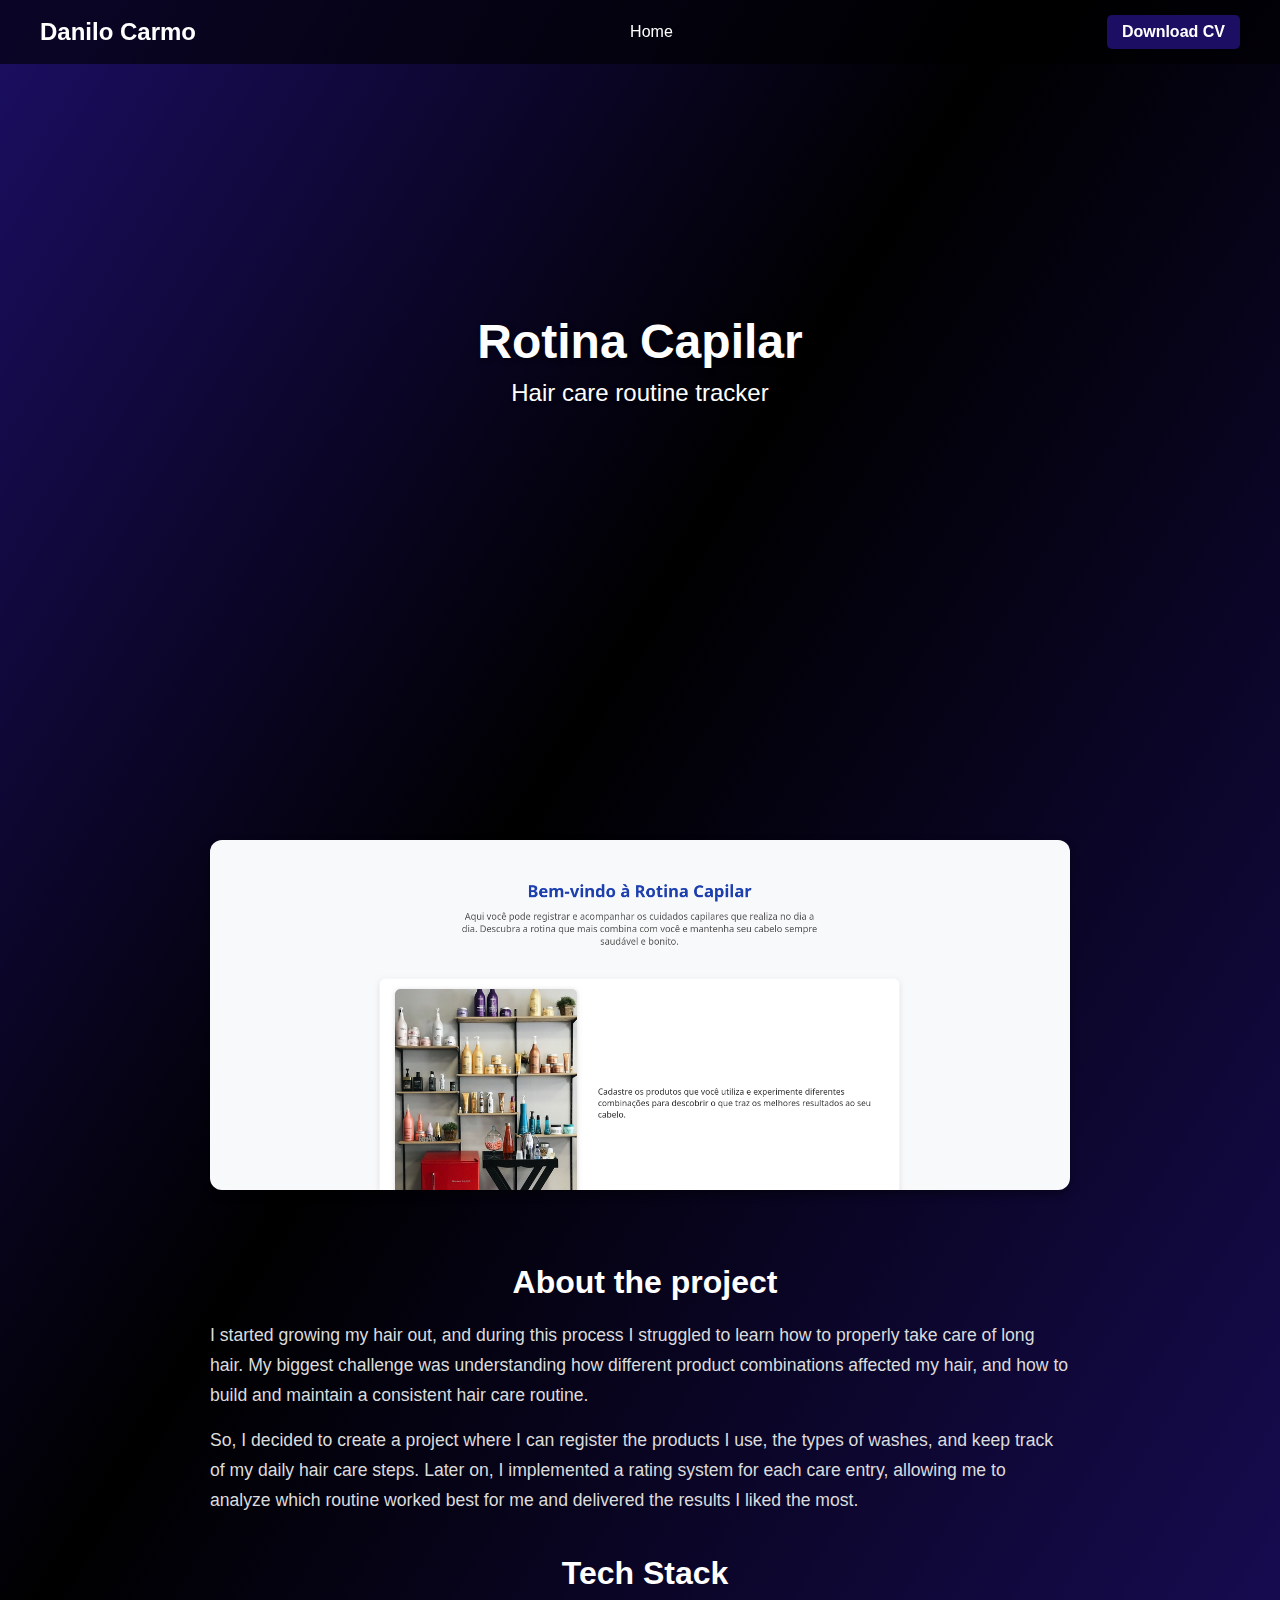
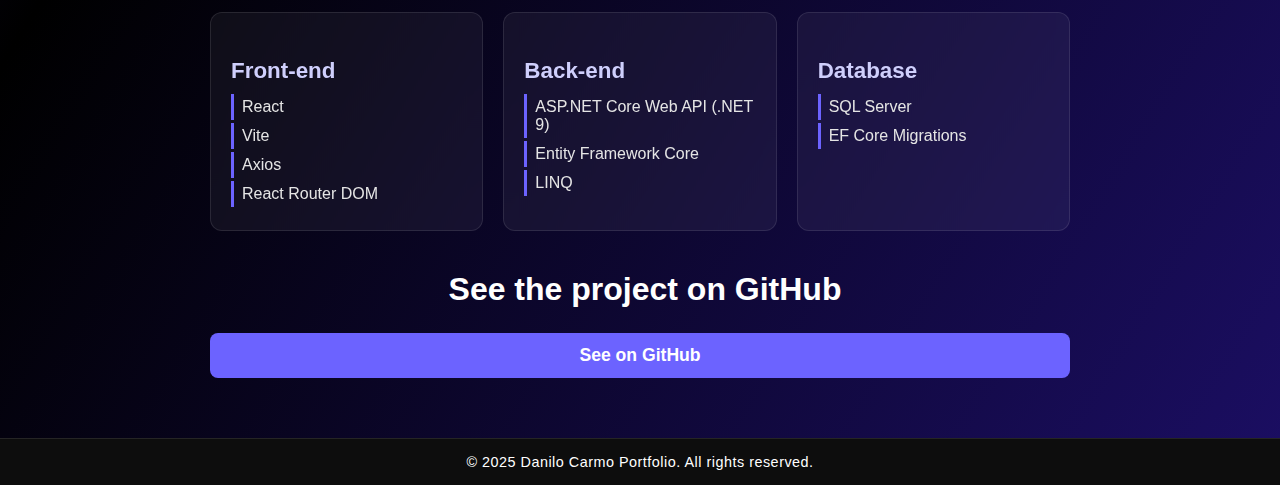
<file: pages/rotina_capilar.html>
<!DOCTYPE html>
<html lang="en">
<head>
    <meta charset="UTF-8">
    <meta name="viewport" content="width=device-width, initial-scale=1.0">
    <title>Rotina Capilar</title>
    <link rel="stylesheet" href="../css/style.css">
    <link rel="stylesheet" href="../css/project.css">
</head>
<body>
    <header class="header">
        <div class="logo">Danilo Carmo</div>
        <nav class="navbar">
            <a href="../index.html">Home</a>
        </nav>
        <a href="../Curriculo_DaniloCarmo.pdf" class="btn-cv" target="_blank">Download CV</a>
    </header>
    <section class="main" id="main">
        <div class="main-content">
            <h1 class="title">Rotina Capilar</h1>
            <p>Hair care routine tracker</p>
        </div>
    </section>
    <section class="project-content" id="overview">
        <img src="../imgs/Home_CuidadosCapilar.png" alt="Project preview">
        <h2>About the project</h2>
        <p>
            I started growing my hair out, and during this process I struggled to learn how to properly take care of long hair. My biggest challenge was understanding how different product combinations affected my hair, and how to build and maintain a consistent hair care routine.
        </p>
        <p>
            So, I decided to create a project where I can register the products I use, the types of washes, and keep track of my daily hair care steps. Later on, I implemented a rating system for each care entry, allowing me to analyze which routine worked best for me and delivered the results I liked the most. 
        </p>
        <h2>Tech Stack</h2>
        <div class="tech-grid">
            <div class="tech-card">
                <h3>Front-end</h3>
                <ul>
                    <li>React</li>
                    <li>Vite</li>
                    <li>Axios</li>
                    <li>React Router DOM</li>
                </ul>
            </div>
            <div class="tech-card">
                <h3>Back-end</h3>
                <ul>
                    <li>ASP.NET Core Web API (.NET 9)</li>
                    <li>Entity Framework Core</li>
                    <li>LINQ</li>
                </ul>
            </div>
            <div class="tech-card">
                <h3>Database</h3>
                <ul>
                    <li>SQL Server</li>
                    <li>EF Core Migrations</li>
                </ul>
            </div>
        </div>
        <h2>See the project on GitHub</h2>
        <a class="github-btn" href="https://github.com/Danilo994/RotinaCapilar" target="_blank">
            See on GitHub
        </a>
    </section>
    <footer class="footer">
        <p>&copy; 2025 Danilo Carmo Portfolio. All rights reserved.</p>
    </footer>
</body>
</html>
</file>
<file: css/style.css>
* {
  margin: 0;
  padding: 0;
  box-sizing: border-box;
  scroll-behavior: smooth;
  font-family: Arial, Helvetica, sans-serif;
}

body {
  background-image: linear-gradient(to bottom right,#1b0e63, #000000 40%, #1b0e63);
  color: #ffffff;
}

h2 {
  text-align: center;
  font-size: 2rem;
  margin-bottom: 20px;
}

.header {
  position: fixed;
  top: 0;
  left: 0;
  width: 100%;
  display: flex;
  justify-content: space-between;
  align-items: center;
  padding: 15px 40px;
  background-color: rgba(0, 0, 0, 0.6);
  color: white;
  z-index: 1000;
  transition: background-color 0.3s ease;
}

.header.scrolled {
  background-color: rgba(0, 0, 0, 0.9);
}

.logo {
  font-size: 1.5rem;
  font-weight: bold;
}

.navbar a {
  color: white;
  text-decoration: none;
  margin: 0 15px;
  transition: color 0.3s ease;
}

.navbar a:hover {
  color: #1b0e63;
}

.btn-cv {
  padding: 8px 15px;
  background-color: #1b0e63;
  color: white;
  text-decoration: none;
  border-radius: 5px;
  font-weight: bold;
  transition: background 0.3s ease;
}

.btn-cv:hover {
  background-color: #271492;
}

.main {
  height: 80vh;
  display: flex;
  flex-direction: column;
  justify-content: center;
  align-items: center;
  padding: 0 20px;
  text-align: center;
}

.main .title {
  font-size: 3rem;
  margin-bottom: 10px;
  font-weight: bold;
  text-shadow: 2px 2px 5px rgba(0,0,0,0.5);
}

.main p {
  font-size: 1.5rem;
  text-shadow: 1px 1px 4px rgba(0,0,0,0.4);
}

section {
  padding-top: 80px;
}

.about {
  display: flex;
  align-items: center;
  justify-content: center;
  padding: 60px 20px;
  flex-wrap: wrap;
  gap: 120px;
}

.about img {
  width: 250px;
  height: 250px;
  object-fit: cover;
  border-radius: 50%;
}

.about-text {
  max-width: 600px;
}

.about-text h2 {
  font-size: 2rem;
  margin-bottom: 15px;
}

.about-text p {
  margin-bottom: 10px;
  line-height: 1.5;
}

.skills {
  padding: 60px 20px;
  text-align: center;
}

.skills h2 {
  margin-bottom: 30px;
  font-size: 2rem;
}

.skills-slider {
  width: 100vw;
}

.skills-track {
  max-width: 1080px;
  margin: 0 auto;
  overflow: hidden;
}

.skills-track ul {
  display: flex;
  align-items: center;
  gap: 50px;
  animation: 15s infinite slide linear;
}

li {
  list-style: none;
}

.skills-track img {
  width: 50px;
}

@keyframes slide {
  from{
      transform: translateX(0);
  }
  to{
      transform: translateX(-1124px);
  }
}

.projects {
  padding: 60px 20px;
  text-align: center;
}

.projects h2 {
  margin-bottom: 30px;
  font-size: 2rem;
}

.projects-list {
  display: grid;
  grid-template-columns: repeat(auto-fit, minmax(250px, 1fr));
  gap: 25px;
  max-width: 1000px;
  margin: 0 auto;
}

.project-card {
  background: #1a155a;
  border-radius: 12px;
  padding: 20px;
  text-align: left;
  box-shadow: 0 2px 8px rgba(0,0,0,0.02);
  transition: transform 0.2s ease, box-shadow 0.2s ease;
}

.project-card h3 {
  font-size: 1.2rem;
  margin-bottom: 10px;
  color: #ffffff;
}

.project-card p {
  font-size: 0.95rem;
  margin-bottom: 15px;
  color: #ccc;
  line-height: 1.4;
}

.project-card a {
  display: inline-block;
  padding: 8px 14px;
  border: 1px solid #fff;
  border-radius: 6px;
  color: #ffffff;
  text-decoration: none;
  font-size: 0.9rem;
  transition: background 0.2s ease, color 0.2s ease;
}

.project-card a:hover {
  background: #fff;
  color: #1a155a;
}

.project-card:hover {
  transform: translateY(-4px);
  box-shadow: 0 6px 20px rgba(0,0,0,0.3);
}

.contact {
  text-align: center;
  padding: 50px 20px;
}

.contact-list {
  list-style: none;
  display: flex;
  gap: 18px;
  justify-content: center;
  align-items: center;
  padding: 0;
  margin: 0;
}

.icon-link {
  display: inline-flex;
  align-items: center;
  justify-content: center;
  width: 56px;
  height: 56px;
  border-radius: 50%;
  background: rgba(255,255,255,0.03);
  color: #fff;                    /* os SVGs usam currentColor */
  text-decoration: none;
  transition: transform .18s ease, background .18s ease, box-shadow .18s ease;
  box-shadow: 0 4px 14px rgba(11,8,30,0.25);
}

.icon-link:hover {
  transform: translateY(-6px);
  background: rgba(155,140,255,0.12);
  box-shadow: 0 12px 30px rgba(26,21,90,0.45);
}

.icon-link svg,
.icon-link img {
  width: 26px;
  height: 26px;
  display: block;
}

.icon-link img {
  filter: invert(1) brightness(2) contrast(1);
}

@media (max-width: 480px) {
  .icon-link { width:48px; height:48px; }
  .icon-link svg, .icon-link img { width:22px; height:22px; }
}

.footer {
    background-color: #0d0d0d;
    text-align: center;
    padding: 15px 0;
    font-size: 0.9rem;
    letter-spacing: 0.5px;
    border-top: 1px solid rgba(255, 255, 255, 0.1);
}
</file>
<file: css/project.css>
.project-content {
    max-width: 900px;
    margin: 120px auto 60px;
    padding: 0 20px;
}

.project-content img {
    width: 100%;
    max-height: 350px;
    object-fit: cover;
    border-radius: 12px;
    margin-bottom: 30px;
    box-shadow: 0 4px 10px rgba(0,0,0,0.4);
}

.project-content h2 {
    font-size: 2rem;
    margin-top: 40px;
    color: #ffffff;
    padding-left: 10px;
}

.project-content h3 {
    font-size: 1.4rem;
    margin-top: 25px;
    color: #cfcffc;
}

.project-content p {
    font-size: 1.1rem;
    line-height: 1.7;
    margin: 15px 0;
    color: #dcdcdc;
}

.tech-grid {
    display: grid;
    grid-template-columns: repeat(auto-fit, minmax(230px, 1fr));
    gap: 20px;
    margin-top: 20px;
}

.tech-card {
    background: rgba(255, 255, 255, 0.05);
    padding: 20px;
    border-radius: 12px;
    backdrop-filter: blur(6px);
    border: 1px solid rgba(255, 255, 255, 0.1);
}

.tech-card h3 {
    margin-bottom: 10px;
    color: #cfcffc;
}

.tech-card ul {
    list-style: none;
    padding: 0;
}

.tech-card ul li {
    padding: 4px 0;
    color: #e5e5e5;
    font-size: 1rem;
    border-left: 3px solid #6c63ff;
    padding-left: 8px;
    margin: 3px 0;
}

.github-btn {
    display: block;
    text-align: center;
    padding: 12px 25px;
    margin: 25px auto 0;
    background: #6c63ff;
    color: white;
    font-weight: bold;
    border-radius: 8px;
    text-decoration: none;
    transition: 0.3s ease;
    font-size: 1.1rem;
}

.github-btn:hover {
    background: #594fd6;
    transform: translateY(-2px);
}
</file>
